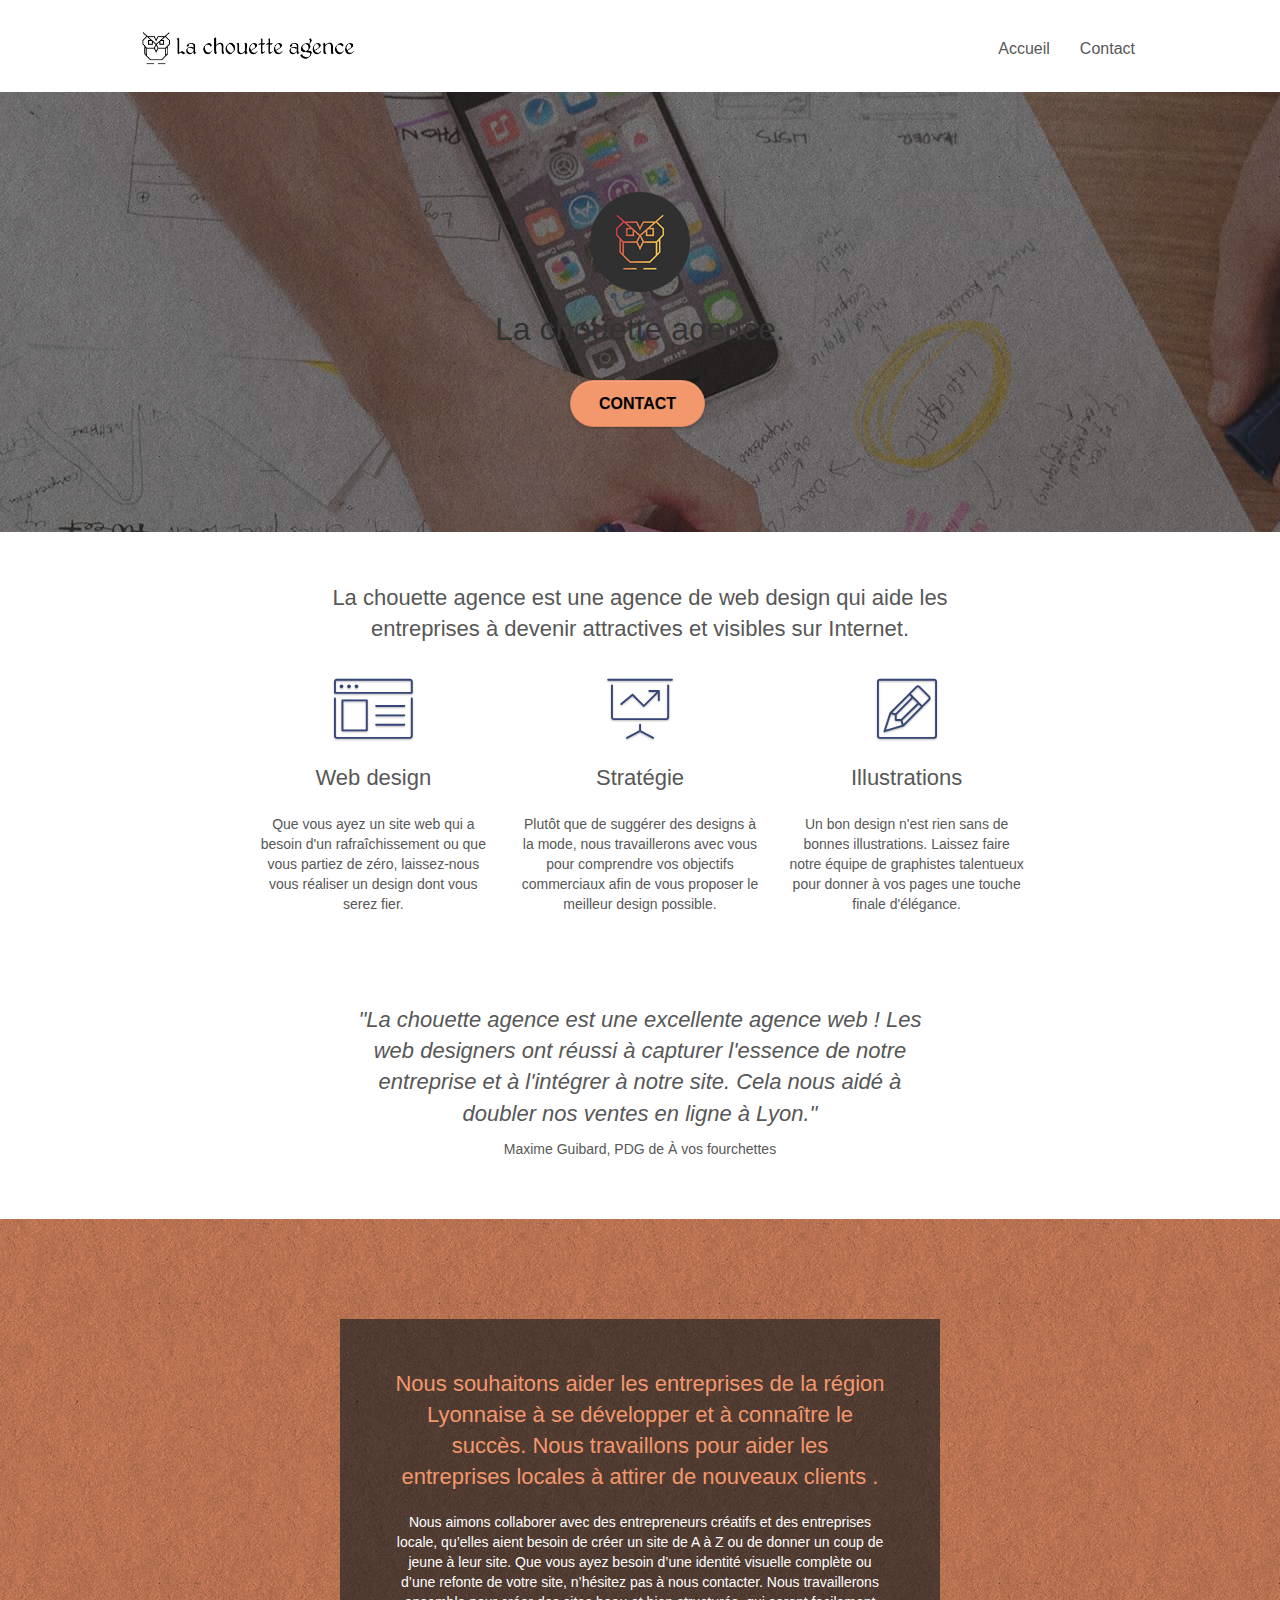
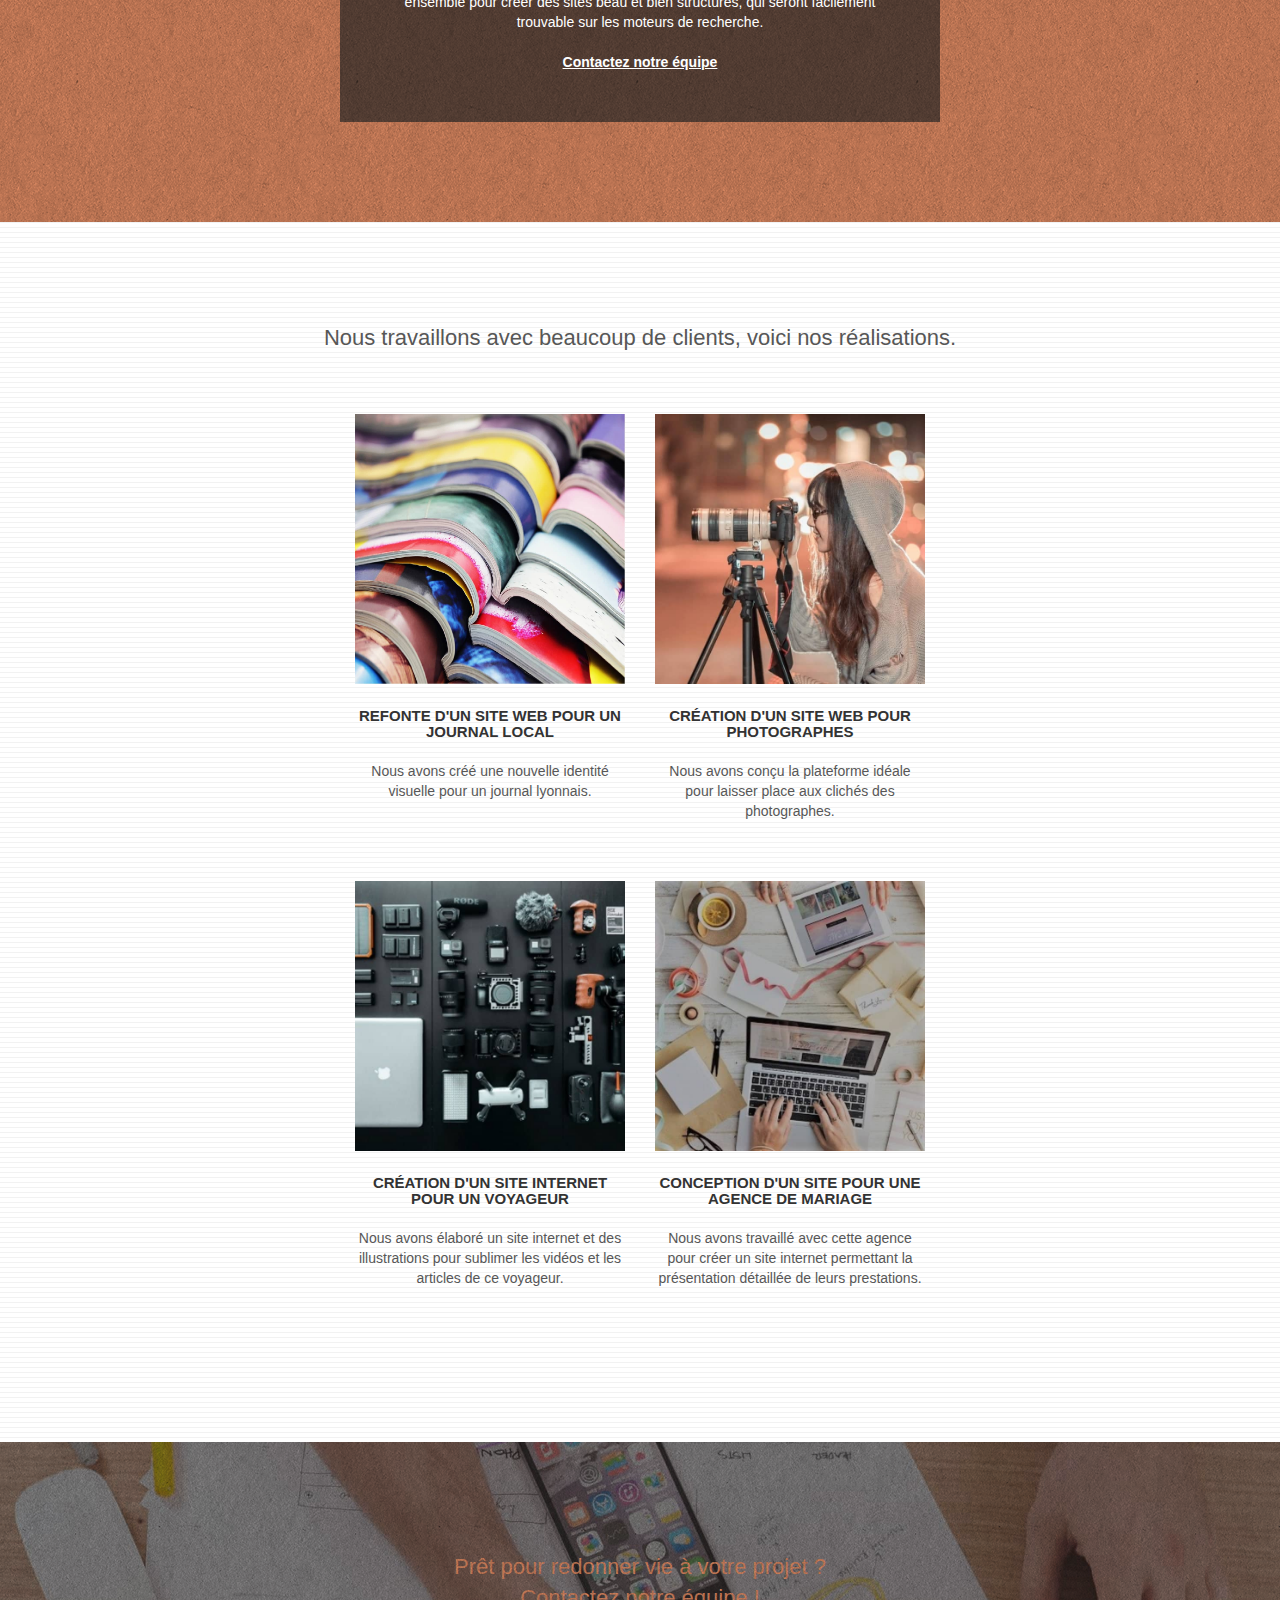
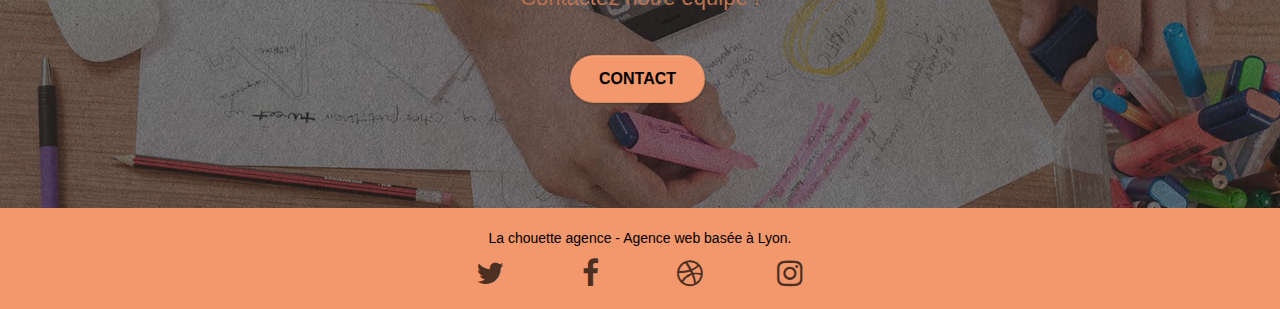
<file: index.html>
<!doctype html>
<html lang="fr">
<head>
    <meta charset="utf-8">
    <meta name="description" content="La chouette agence - Agence Lyonnaise de webdesign qui propose ses comptétences en web design, en stratégie et en illustrations. N'hésitez pas à nous contacter, nous serons ravis de vous aider à développer votre présence sur le web.">
    <meta name="viewport" content="width=device-width, initial-scale=1.0, viewport-fit=cover">
    <link rel="shortcut icon" type="image/png" href="favicon.jpg">
   
	<link rel="stylesheet" type="text/css" href="./css/bootstrap.css">
	<link rel="stylesheet" type="text/css" href="style.css">
	<link rel="stylesheet" type="text/css" href="./css/font-awesome.css">
	<link rel="stylesheet" type="text/css" href="./css/et-line.css">
	
    
	<script src="./js/jquery-2.1.0.js"></script>
	<script src="./js/bootstrap.js"></script>
	<script src="./js/blocs.js"></script>
	<script src="./js/jquery.touchSwipe.js"></script>
	<script src="./js/gmaps.js"></script>

    <title>La chouette agence - Agence web basée à Lyon</title>

    
<!-- Analytics -->
 
<!-- Analytics END -->
    
</head>
<body>
<!-- Principal conteneur -->
<div class="page-container">
    
<!-- bloc-0 -->
<header>
	<div class="bloc bgc-white l-bloc " id="bloc-0">
		<div class="container bloc-sm">

			<nav class="navbar row">
				<div class="navbar-header">
					<a class="navbar-brand" href="index.html"><img src="img/la-chouette-agence.png" alt="Logo de la chouette agence" height="40" /></a>
					<button id="nav-toggle" type="button" class="ui-navbar-toggle navbar-toggle" data-toggle="collapse" data-target=".navbar-1">
						<span class="sr-only">Toggle navigation</span><span class="icon-bar"></span><span class="icon-bar"></span><span class="icon-bar"></span>
					</button>
				</div>
				<div class="collapse navbar-collapse navbar-1 special-dropdown-nav">
					<ul class="site-navigation nav navbar-nav">
						<li>
							<a href="index.html">Accueil</a>
						</li>
						<li>
							<a href="contact.html">Contact</a>
						</li>
					</ul>
				</div>
			</nav>
		</div>
	</div>
</header>
<!-- bloc-0 END -->

<!-- bloc-1-presentation -->
<div class="bloc bgc-dark-slate-blue bg-banniere d-bloc bg-t-edge bloc-bg-texture texture-paper b-parallax" id="bloc-1-hero">
	<div class="container bloc-lg">
		<div class="row tight-width-whitespace">
			<div class="col-sm-12">
				<img src="img/logo.png" class="center-block image-resize-mode" width="100" alt="Logo la chouette agence - entreprise lyonnayse de web design" />
				<h1 class="text-center hero-bloc-text white-title ">
					La chouette agence.
				</h1>
				<div class="text-center">
					<a href="contact.html" class="btn btn-lg btn-clean btn-rd cta-hero btn-atomic-tangerine" id="cta-hero">Contact</a>
				</div>
			</div>
		</div>
	</div>
</div>
<!-- bloc-1-presentation END -->

<!-- bloc-2-services -->
<div class="bloc bgc-white l-bloc" id="bloc-2-services">
	<div class="container bloc-md">
		<div class="row">
			<div class="col-sm-12 text-center">
				<p class="whoarewe">La chouette agence est une agence de web design qui aide les entreprises à devenir attractives et visibles sur Internet.</p>
			</div>
		</div>
		<div class="row voffset-lg med-width-whitespace">
			<div class="col-sm-4">
				<div class="text-center">
					<span class="et-icon-browser sm-shadow icon-dark-slate-blue icons icon-lg"></span>
				</div>
				<h2 class="mg-md text-center expert-title">
					Web design
				</h2>
				<p class="text-center ">
					Que vous ayez un site web qui a besoin d'un rafraîchissement ou que vous partiez de zéro, laissez-nous vous réaliser un design dont vous serez fier.
				</p>
			</div>
			<div class="col-sm-4">
				<div class="text-center">
					<span class="et-icon-presentation sm-shadow icon-dark-slate-blue icons icon-lg"></span>
				</div>
				<h2 class="mg-md text-center expert-title">
					Stratégie
				</h2>
				<p class="text-center ">
					Plutôt que de suggérer des designs à la mode, nous travaillerons avec vous pour comprendre vos objectifs commerciaux afin de vous proposer le meilleur design possible.<br>
				</p>
			</div>
			<div class="col-sm-4">
				<div class="text-center">
					<span class="et-icon-edit sm-shadow icon-dark-slate-blue icons icon-lg"></span>
				</div>
				<h2 class="mg-md text-center expert-title">
					Illustrations
				</h2>
				<p class="text-center ">
					Un bon design n'est rien sans de bonnes illustrations. Laissez faire notre équipe de graphistes talentueux pour donner à vos pages une touche finale d'élégance.
				</p>
			</div>
		</div>
		<div class="row voffset-lg voffset">
			<div class="col-xs-12 col-md-8 col-md-offset-2 text-center">
				<p class="theytrustedus">"La chouette agence est une excellente agence web ! Les web designers ont réussi à capturer l'essence de notre entreprise et à l'intégrer à notre site. Cela nous aidé à doubler nos ventes en ligne à Lyon."</p>
				<p>Maxime Guibard, PDG de À vos fourchettes</p>

			</div>
		</div>
	</div>
</div>
<!-- bloc-2-services END -->

<!-- bloc-3-what-i-do -->
<div class="bloc tc-white bgc-atomic-tangerine bg-presentation d-bloc bloc-bg-texture texture-paper b-parallax" id="bloc-3-what-i-do">
	<div class="container bloc-lg">
		<div class="row tight-width-whitespace black-background">
			<div class="col-sm-12">
				<h2 class="mg-md text-center tc-white">
					Nous souhaitons aider les entreprises de la région Lyonnaise à se développer et à connaître le succès. Nous travaillons pour aider les entreprises locales à attirer de nouveaux clients .<br>
				</h2>
				<p class="text-center white">
					Nous aimons collaborer avec des entrepreneurs créatifs et des entreprises locale, qu’elles aient besoin de créer un site de A à Z ou de donner un coup de jeune à leur site. Que vous ayez besoin d’une identité visuelle complète ou d’une refonte de votre site, n’hésitez pas à nous contacter. Nous travaillerons ensemble pour créer des sites beau et bien structurés, qui seront facilement trouvable sur les moteurs de recherche. <br>
					<br><a class="ltc-white bold-link" href="contact.html">Contactez notre équipe</a><br>
				</p>
			</div>
		</div>
	</div>
</div>
<!-- bloc-3-what-i-do END -->

<!-- bloc-4-portfolio -->
<div class="bloc bgc-white bg-lines-h2-bg bg-repeat l-bloc" id="bloc-4-portfolio">
	<div class="container bloc-lg">
		<div class="row">
			<div class="col-sm-12 text-center">
				<p class="whoarewe">Nous travaillons avec beaucoup de clients, voici nos réalisations.</p>
			</div>
		</div>
		<div class="row tight-width-whitespace portfolio-row">
			<div class="col-sm-6">
				<a href="#" data-lightbox="img/1.jpg" data-gallery-id="gallery-1" data-caption="Refonte d'un site web pour un journal local" data-frame="snapshot-lb"><img src="img/1.jpg" alt="Empilement de journaux" class="img-responsive portfolio-thumb" /></a>
				<h3 class="mg-md text-center">
					Refonte d'un site web pour un journal local
				</h3>
				<p class="text-center">
					Nous avons créé une nouvelle identité visuelle pour un journal lyonnais.
				</p>
			</div>
			<div class="col-sm-6">
				<a href="#" data-lightbox="img/2.jpg" data-gallery-id="gallery-1" data-caption="Création d'un site web pour photographes" data-frame="snapshot-lb"><img src="img/2.jpg" class="img-responsive portfolio-thumb" alt="Quelqu'un en train de prendre une photo" /></a>
				<h3 class="mg-md text-center">
					Création d'un site web pour photographes
				</h3>
				<p class="text-center">
					Nous avons conçu la plateforme idéale pour laisser place aux clichés des photographes.
				</p>
			</div>
		</div>
		<div class="row tight-width-whitespace portfolio-row">
			<div class="col-sm-6">
				<a href="#" data-lightbox="img/3.jpg" data-gallery-id="gallery-1" data-caption="Création d'un site internet pour un voyageur" data-frame="snapshot-lb"><img src="img/3.jpg" class="img-responsive portfolio-thumb" alt="Matériel high tech mis sur un bureau"/></a>
				<h3 class="mg-md text-center">
					Création d'un site internet pour un voyageur
				</h3>
				<p class="text-center">
					Nous avons élaboré un site internet et des illustrations pour sublimer les vidéos et les articles de ce voyageur.
				</p>
			</div>
			<div class="col-sm-6">
				<a href="#" data-lightbox="img/4.jpg" data-gallery-id="gallery-1" data-caption="Conception d'un site pour une agence de mariage" data-frame="snapshot-lb"><img src="img/4.jpg" class="img-responsive portfolio-thumb" alt="Personnes en train de travailler sur un ordinateur et une tablette" /></a>
				<h3 class="mg-md text-center">
					Conception d'un site pour une agence de mariage
				</h3>
				<p class="text-center">
					Nous avons travaillé avec cette agence pour créer un site internet permettant la présentation détaillée de leurs prestations.
				</p>
			</div>
		</div>
	</div>
</div>
<!-- bloc-4-portfolio END -->

<!-- bloc-5-cta -->
<div class="bloc bgc-dark-slate-blue bg-banniere d-bloc bloc-bg-texture texture-paper" id="bloc-5-cta">
	<div class="container bloc-lg">
		<div class="row black-bg">
			<h2 class="mg-md text-center tc-white">
				Prêt pour redonner vie à votre projet ?<br>Contactez notre équipe !
			</h2>
			<div class="col-sm-12 text-center">
				<a href="contact.html" class="btn btn-atomic-tangerine btn-clean btn-rd btn-lg cta-hero">Contact</a>
			</div>
		</div>
	</div>
</div>
<!-- bloc-5-cta END -->

<!-- Footer - bloc-8 -->
<footer>
	<div class="bloc bgc-atomic-tangerine d-bloc" id="bloc-8">
		<div class="container bloc-sm">
			<div class="row">
				<div class="col-sm-12">
					<p class="text-center f-color">
						La chouette agence - Agence web basée à Lyon.<br>
					</p>
					<div class="row row-no-gutters social">
						<div class="col-sm-3">
							<div class="text-center">
								<a class="social" title="Lien vers le Twitter de l'agence" href="#"><span class="fa fa-twitter icon-md"></span></a>
							</div>
						</div>
						<div class="col-sm-3">
							<div class="text-center">
								<a class="social" title="Lien vers le Facebook de l'agence" href="#"><span class="fa fa-facebook icon-md"></span></a>
							</div>
						</div>
						<div class="col-sm-3">
							<div class="text-center">
								<a class="social" title="Lien vers le dribble de l'agence" href="#"><span class="fa fa-dribbble icon-md"></span></a>
							</div>
						</div>
						<div class="col-sm-3">
							<div class="text-center">
								<a class="social" title="Lien vers l'Instagram de l'agence" href="#"><span class="fa fa-instagram icon-md"></span></a>
							</div>
						</div>					
					</div>
					
				</div>
			</div>
		</div>
	</div>
</footer>
<!-- Footer - bloc-8 END -->

</div>
<!-- Principal conteneur END -->

</body>
</html>
</file>
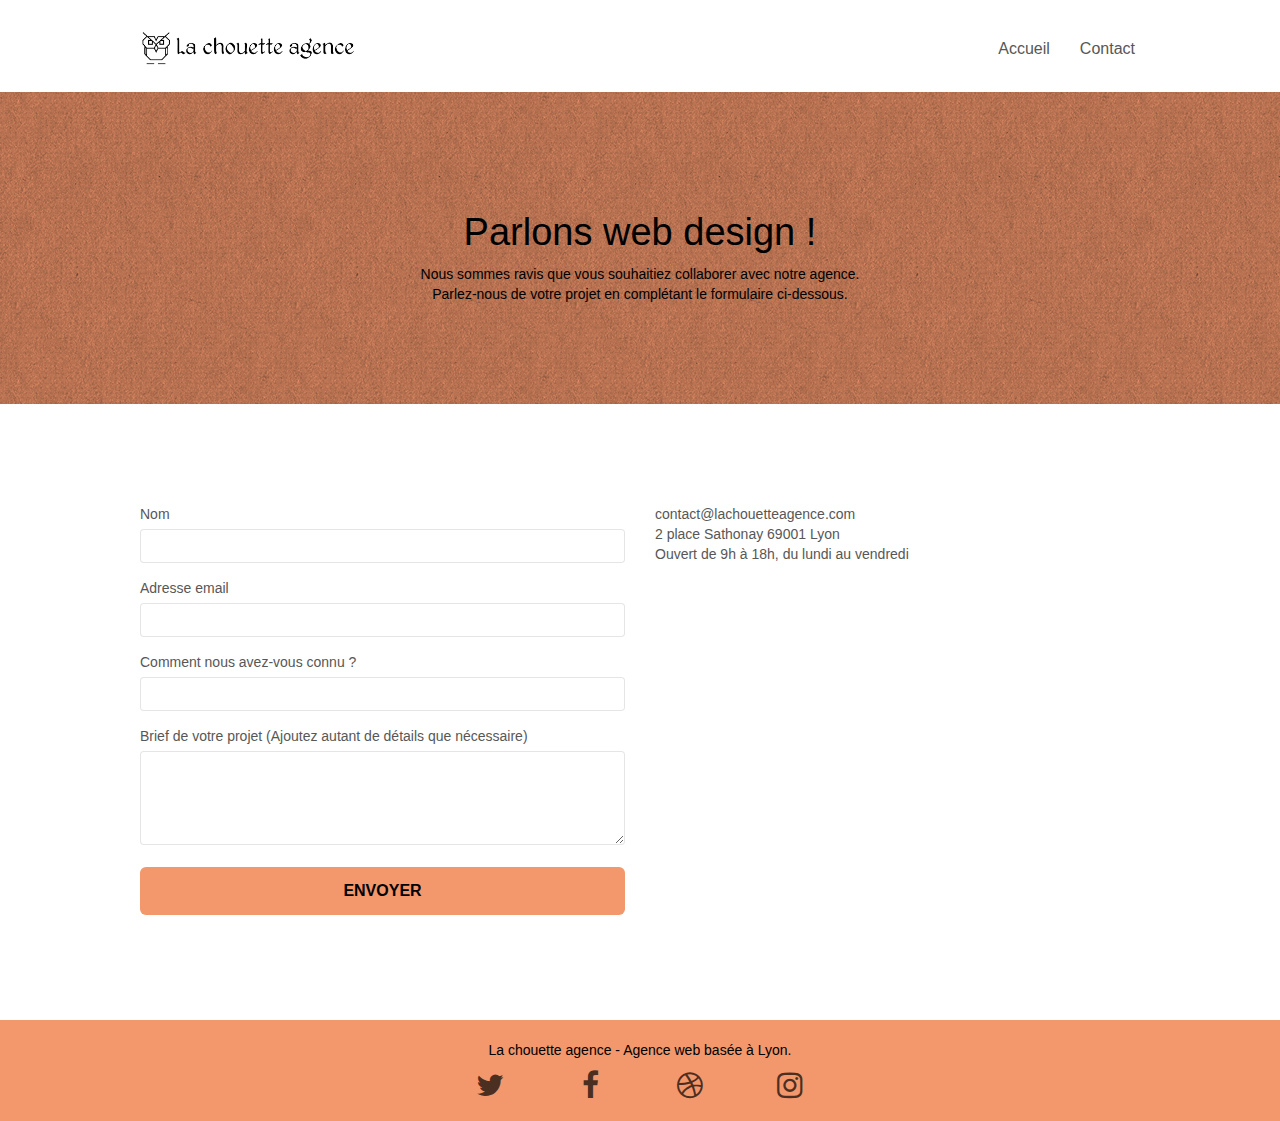
<file: contact.html>
<!doctype html>
<html lang="fr">
<head>
    <meta charset="utf-8">
    <meta name="description" content="La chouette agence - Agence lyonnaise de webdesign">
    <meta name="viewport" content="width=device-width, initial-scale=1.0, viewport-fit=cover">
    <link rel="shortcut icon" type="image/png" href="favicon.jpg">
    
	<link rel="stylesheet" type="text/css" href="./css/bootstrap.css">
	<link rel="stylesheet" type="text/css" href="style.css">
	<link rel="stylesheet" type="text/css" href="./css/font-awesome.css">
	<link rel="stylesheet" type="text/css" href="./css/et-line.css">
	
    
	<script src="./js/jquery-2.1.0.js"></script>
	<script src="./js/bootstrap.js"></script>
	<script src="./js/blocs.js"></script>
	<script src="./js/jqBootstrapValidation.js"></script>
	<script src="./js/formHandler.js"></script>
    <title>Contacter la chouette agence</title>

    
<!-- Analytics -->
 
<!-- Analytics END -->
    
</head>
<body class="contact-form">
<!-- Principal conteneur -->
<div class="page-container">
    
<!-- bloc-0 -->
<header>
	<div class="bloc bgc-white l-bloc " id="bloc-0">
		<div class="container bloc-sm">
			<nav class="navbar row">
				<div class="navbar-header">
					<a class="navbar-brand" href="index.html"><img src="img/la-chouette-agence.png" alt="Logo de la chouette agence" height="40" /></a>
					<button id="nav-toggle" type="button" class="ui-navbar-toggle navbar-toggle" data-toggle="collapse" data-target=".navbar-1">
						<span class="sr-only">Toggle navigation</span><span class="icon-bar"></span><span class="icon-bar"></span><span class="icon-bar"></span>
					</button>
				</div>
				<div class="collapse navbar-collapse navbar-1 special-dropdown-nav">
					<ul class="site-navigation nav navbar-nav">
						<li>
							<a href="index.html">Accueil</a>
						</li>
						<li>
						</li>
						<li>
							<a href="contact.html">Contact</a>
						</li>
					</ul>
				</div>
			</nav>
		</div>
	</div>
</header>
<!-- bloc-0 END -->

<!-- bloc-6 -->
<div class="bloc bg-dots-bg bg-repeat bgc-atomic-tangerine d-bloc bloc-bg-texture texture-paper" id="bloc-6">
	<div class="container bloc-lg">
		<div class="row">
			<div class="col-sm-12">
				<h1 class="text-center hero-bloc-text tc-black">
					Parlons web design !
				</h1>
				<p class="text-center mg-lg tc-black tight-width-whitespace">
					Nous sommes ravis que vous souhaitiez collaborer avec notre agence.<br>
					Parlez-nous de votre projet en complétant le formulaire ci-dessous.
				</p>
			</div>
		</div>
	</div>
</div>
<!-- bloc-6 END -->

<!-- bloc-7 -->
<div class="bloc bgc-white l-bloc" id="bloc-7">
	<div class="container bloc-lg">
		<div class="row">
			<div class="col-sm-6">
				<form id="form_1" novalidate>
					<div class="form-group">
						<label>
							Nom
						</label>
						<input id="name" class="form-control" aria-label="Champ à compléter avec votre nom" required />
					</div>
					<div class="form-group">
						<label>
							Adresse email
						</label>
						<input id="email" class="form-control" type="email" aria-label="Champ à compléter avec votre adresse email" required />
					</div>
					<div class="form-group">
						<label>
							Comment nous avez-vous connu ?
						</label>
						<input class="form-control" aria-label="Champ à compléter avec la façon dont vous avez connu la chouette agence" required id="input_504" />
					</div>
					<div class="form-group">
						<label>
							Brief de votre projet (Ajoutez autant de détails que nécessaire)<br>
						</label><textarea id="message" class="form-control" rows="4" cols="50" aria-label="Champ à compléter avec le projet que vous souhaitez réaliser" required></textarea>
					</div> 
					<button class="bloc-button btn btn-lg btn-block cta-hero btn-atomic-tangerine" type="submit">
						Envoyer
					</button>
				</form>
			</div>
			<div class="col-sm-6">
				<p>
					contact@lachouetteagence.com<br>2 place Sathonay 69001 Lyon<br>Ouvert de 9h à 18h, du lundi au vendredi<br>
				</p>
			</div>
		</div>
	</div>
</div>
<!-- bloc-7 END -->

<!-- ScrollToTop Button -->
<a class="bloc-button btn btn-d scrollToTop" onclick="scrollToTarget('1')"><span class="fa fa-chevron-up"></span></a>
<!-- ScrollToTop Button END-->


<!-- Footer - bloc-8 -->
<footer>
	<div class="bloc bgc-atomic-tangerine d-bloc" id="bloc-8">
		<div class="container bloc-sm">
			<div class="row">
				<div class="col-sm-12">
					<p class="text-center f-color">
						La chouette agence - Agence web basée à Lyon.<br>
					</p>
					<div class="row row-no-gutters social">
						<div class="col-sm-3">
							<div class="text-center">
								<a class="social" title="Lien vers le Twitter de l'agence" href="#"><span class="fa fa-twitter icon-md"></span></a>
							</div>
						</div>
						<div class="col-sm-3">
							<div class="text-center">
								<a class="social" title="Lien vers le Facebook de l'agence" href="#"><span class="fa fa-facebook icon-md" "></span></a>
							</div>
						</div>
						<div class="col-sm-3">
							<div class="text-center">
								<a class="social" title="Lien vers le dribble de l'agence" href="#"><span class="fa fa-dribbble icon-md" ></span></a>
							</div>
						</div>
						<div class="col-sm-3">
							<div class="text-center">
								<a class="social" title="Lien vers l'Instagram de l'agence" href="#"><span class="fa fa-instagram icon-md" "></span></a>
							</div>
						</div>
					</div>
				</div>
			</div>
		</div>
	</div>
</footer>
<!-- Footer - bloc-8 END -->

</div>
<!-- Principal conteneur END -->
    

</body>
</html>
</file>
<file: style.css>
body {
    margin: 0;
    padding: 0;
    background: #FFF;
    overflow-x: hidden;
    -webkit-font-smoothing: antialiased;
    -moz-osx-font-smoothing: grayscale;
}

a,
button {
    transition: all .3s ease-in-out;
    outline: none!important;
}

a:hover {
    text-decoration: none;
    cursor: pointer;
}

#page-loading-blocs-notifaction {
    position: fixed;
    top: 0;
    bottom: 0;
    width: 100%;
    z-index: 100000;
    background: #FFFFFF url("img/pageload-spinner.gif") no-repeat center center;
}

.bloc {
    width: 100%;
    clear: both;
    background: 50% 50% no-repeat;
    padding: 0 50px;
    -webkit-background-size: cover;
    -moz-background-size: cover;
    -o-background-size: cover;
    background-size: cover;
    position: relative;
}

.bloc .container {
    padding-left: 0;
    padding-right: 0;
}

.bloc-lg {
    padding: 100px 50px;
}

.bloc-md {
    padding: 50px;
}

.bloc-sm {
    padding: 20px 50px;
}

.bg-center,
.bg-l-edge,
.bg-r-edge,
.bg-t-edge,
.bg-b-edge,
.bg-tl-edge,
.bg-bl-edge,
.bg-tr-edge,
.bg-br-edge,
.bg-repeat {
    -webkit-background-size: auto!important;
    -moz-background-size: auto!important;
    -o-background-size: auto!important;
    background-size: auto!important;
}

.bg-repeat {
    background: repeat;
}

.bg-t-edge {
    background: top no-repeat;
}

.bloc-bg-texture::before {
    content: "";
    background-size: 2px 2px;
    position: absolute;
    top: 0;
    bottom: 0;
    left: 0;
    right: 0;
}

.texture-paper::before {
    background: url("img/texture-paper.png");
    background-size: 280px 280px;
}

.b-parallax {
    background-attachment: fixed;
}

.d-bloc {
    color: rgba(255, 255, 255, .7);
}

.d-bloc button:hover {
    color: rgba(255, 255, 255, .9);
}

.d-bloc .icon-round,
.d-bloc .icon-square,
.d-bloc .icon-rounded,
.d-bloc .icon-semi-rounded-a,
.d-bloc .icon-semi-rounded-b {
    border-color: rgba(255, 255, 255, .9);
}

.d-bloc .divider-h span {
    border-color: rgba(255, 255, 255, .2);
}

.d-bloc .a-btn,
.d-bloc .navbar a,
.d-bloc .navbar-brand,
.d-bloc h1 a,
.d-bloc h2 a,
.d-bloc h3 a,
.d-bloc h4 a,
.d-bloc h5 a,
.d-bloc h6 a,
.d-bloc p a {
    color: rgba(255, 255, 255, .6);
}

.d-bloc .a-btn:hover,
.d-bloc .navbar a:hover,
.d-bloc .navbar-brand:hover,
.d-bloc h1 a:hover,
.d-bloc h2 a:hover,
.d-bloc h3 a:hover,
.d-bloc h4 a:hover,
.d-bloc h5 a:hover,
.d-bloc h6 a:hover,
.d-bloc p a:hover {
    color: rgba(255, 255, 255, 1);
}

.d-bloc a .icon-sm,
.d-bloc a .icon-md,
.d-bloc a .icon-lg,
.d-bloc a .icon-xl {
    color: rgba(0, 0, 0, 0.7);
}

.d-bloc a:hover .icon-sm,
.d-bloc a:hover .icon-md,
.d-bloc a:hover .icon-lg,
.d-bloc a:hover .icon-xl {
    color: rgba(0, 0, 0, 1);
}

.d-bloc .navbar-toggle .icon-bar {
    background: rgba(255, 255, 255, 1);
}

.d-bloc .btn-wire,
.d-bloc .btn-wire:hover {
    color: rgba(255, 255, 255, 1);
    border-color: rgba(255, 255, 255, 1);
}

.d-bloc .panel {
    color: rgba(0, 0, 0, .5);
}

.d-bloc .panel button:hover {
    color: rgba(0, 0, 0, .7);
}

.d-bloc .panel icon {
    border-color: rgba(0, 0, 0, .7);
}

.d-bloc .panel .divider-h span {
    border-color: rgba(0, 0, 0, .1);
}

.d-bloc .panel .a-btn {
    color: rgba(0, 0, 0, .6);
}

.d-bloc .panel .a-btn:hover {
    color: rgba(0, 0, 0, 1);
}

.d-bloc .panel .btn-wire,
.d-bloc .panel .btn-wire:hover {
    color: rgba(0, 0, 0, .7);
    border-color: rgba(0, 0, 0, .3);
}

.d-bloc .panel,
.l-bloc {
    color: rgba(0, 0, 0, .5);
}

.d-bloc .panel button:hover,
.l-bloc button:hover {
    color: rgba(0, 0, 0, .7);
}

.l-bloc .icon-round,
.l-bloc .icon-square,
.l-bloc .icon-rounded,
.l-bloc .icon-semi-rounded-a,
.l-bloc .icon-semi-rounded-b {
    border-color: rgba(0, 0, 0, .7);
}

.d-bloc .panel .divider-h span,
.l-bloc .divider-h span {
    border-color: rgba(0, 0, 0, .1);
}

.d-bloc .panel .a-btn,
.l-bloc .a-btn,
.l-bloc .navbar a,
.l-bloc .navbar-brand,
.l-bloc a .icon-sm,
.l-bloc a .icon-md,
.l-bloc a .icon-lg,
.l-bloc a .icon-xl,
.l-bloc h1 a,
.l-bloc h2 a,
.l-bloc h3 a,
.l-bloc h4 a,
.l-bloc h5 a,
.l-bloc h6 a,
.l-bloc p a {
    color: rgba(0, 0, 0, .6);
}

.d-bloc .panel .a-btn:hover,
.l-bloc .a-btn:hover,
.l-bloc .navbar a:hover,
.l-bloc .navbar-brand:hover,
.l-bloc a:hover .icon-sm,
.l-bloc a:hover .icon-md,
.l-bloc a:hover .icon-lg,
.l-bloc a:hover .icon-xl,
.l-bloc h1 a:hover,
.l-bloc h2 a:hover,
.l-bloc h3 a:hover,
.l-bloc h4 a:hover,
.l-bloc h5 a:hover,
.l-bloc h6 a:hover,
.l-bloc p a:hover {
    color: rgba(0, 0, 0, 1);
}

.l-bloc .navbar-toggle .icon-bar {
    color: rgba(0, 0, 0, .6);
}

.d-bloc .panel .btn-wire,
.d-bloc .panel .btn-wire:hover,
.l-bloc .btn-wire,
.l-bloc .btn-wire:hover {
    color: rgba(0, 0, 0, .7);
    border-color: rgba(0, 0, 0, .3);
}

.voffset {
    margin-top: 30px;
}

.voffset-lg {
    margin-top: 80px;
}

.row-no-gutters {
    margin-right: 0;
    margin-left: 0;
}

.row.row-no-gutters > [class^="col-"],
.row.row-no-gutters > [class*=" col-"] {
    padding-right: 0;
    padding-left: 0;
}

#bloc-1-hero h1 {
    font-size: 32px;
}

.navbar {
    margin-bottom: 0;
    z-index: 1;
}

.navbar-brand {
    height: auto;
    padding: 3px 15px;
    font-size: 25px;
    font-weight: normal;
    font-weight: 600;
    line-height: 44px;
}

.navbar-brand img {
    max-height: 200px;
    margin: 0 5px 0 0;
    display: inline;
}

.navbar-brand img[src$=svg] {
    min-width: 100px;
}

.nav-center .navbar-brand img {
    margin: 0;
}

.navbar .nav {
    padding-top: 2px;
    margin-right: -16px;
    float: right;
    z-index: 1;
}

.nav > li {
    float: left;
    margin-top: 4px;
    font-size: 16px;
}

.navbar-nav .open .dropdown-menu > li > a {
    text-align: inherit;
}

.nav > li a:hover,
.nav > li a:focus {
    background: transparent;
}

.navbar-toggle {
    margin: 10px 10px 0 0;
    border: 0px;
}

.navbar-toggle:hover {
    background: transparent!important;
}

.navbar-toggle .icon-bar {
    background-color: rgba(0, 0, 0, .5);
    width: 26px;
}

.nav-invert .navbar .nav {
    float: left;
}

.nav-invert .navbar-header,
.nav-invert .navbar-brand {
    float: right;
    position: relative;
    z-index: 2;
}

@media (min-width: 768px) {
    .site-navigation {
        position: absolute;
        top: 50%;
        right: 20px;
        transform: translate(0, -50%);
        -webkit-transform: translateY(-50%);
    }
    .nav > li .dropdown-menu a,
    .nav > li .dropdown-menu a:hover {
        color: #484848;
    }
    .nav-invert .site-navigation {
        left: 0;
        right: 0;
    }
    .nav-center {
        text-align: center;
    }
    .nav-center .navbar-header {
        width: 100%;
    }
    .nav-center .navbar-header,
    .nav-center .navbar-brand,
    .nav-center .nav > li {
        float: none;
        display: inline-block;
    }
    .nav-center .site-navigation {
        position: relative;
        width: 100%;
        right: 0;
        margin-right: 0px;
        margin-top: 20px;
    }
    .nav-center.mini-nav .navbar-toggle {
        float: none;
        margin: 10px auto 0;
    }
}

.nav > li > .dropdown a {
    background: none!important;
    display: block;
    padding: 14px 15px;
}

nav .caret {
    margin: 0 5px;
}

.dropdown-menu .dropdown-menu {
    top: -8px;
    left: 100%;
}

.dropdown-menu .dropmenu-flow-right {
    top: 100%;
    left: 0;
    margin-left: -1px;
    border-top-left-radius: 0;
    border-top-right-radius: 0;
}

.dropdown-menu .dropdown span {
    border: 4px solid black;
    border-top-color: transparent;
    border-right-color: transparent;
    border-bottom-color: transparent;
    margin: 6px -5px 0 0!important;
    float: right;
}

.mg-md {
    margin-top: 10px;
    margin-bottom: 20px;
}

.mg-lg {
    margin-top: 10px;
    margin-bottom: 40px;
}

.btn {
    margin: 0 5px 5px 0;
}

.btn.pull-right {
    margin: 0 0 5px 5px;
}

.btn-d,
.btn-d:hover,
.btn-d:focus {
    color: #FFF;
    background: rgba(0, 0, 0, .3);
}

button {
    outline: none!important;
}

.btn-rd {
    border-radius: 40px;
}

.btn-clean {
    border: 1px solid rgba(0, 0, 0, .08);
    border-bottom-color: rgba(0, 0, 0, .1);
    text-shadow: 0 1px 0 rgba(0, 0, 1, .1);
    box-shadow: 0 1px 3px rgba(0, 0, 1, .25), inset 0 1px 0 0 rgba(255, 255, 255, .15);
}

.icon-md {
    font-size: 30px!important;
}

.icon-lg {
    font-size: 60px!important;
}

.sm-shadow {
    text-shadow: 0 1px 2px rgba(0, 0, 0, .3);
}

.panel-sq,
.panel-sq .panel-heading,
.panel-sq .panel-footer {
    border-radius: 0;
}

.panel-rd {
    border-radius: 30px;
}

.panel-rd .panel-heading {
    border-radius: 29px 29px 0 0;
}

.panel-rd .panel-footer {
    border-radius: 0 0 29px 29px;
}

.form-control {
    border-color: rgba(0, 0, 0, .1);
    box-shadow: none;
}

.scrollToTop {
    width: 40px;
    height: 40px;
    position: fixed;
    bottom: 20px;
    right: 20px;
    opacity: 0;
    z-index: 500;
    transition: all .3s ease-in-out;
}

.scrollToTop span {
    margin-top: 6px;
}

.showScrollTop {
    font-size: 14px;
    opacity: 1;
}

a[data-lightbox] {
    position: relative;
    display: block;
    text-align: center;
}

a[data-lightbox]:hover::before {
    content: "+";
    font-family: "HelveticaNeue-Light", "Helvetica Neue Light", "Helvetica Neue", Helvetica, Arial;
    font-size: 32px;
    width: 50px;
    height: 50px;
    margin-left: -25px;
    border-radius: 50%;
    background: rgba(0, 0, 0, .6);
    color: #FFF;
    font-weight: 100;
    z-index: 1;
    position: absolute;
    top: 50%;
    transform: translateY(-50%);
    -webkit-transform: translateY(-50%);
}

a[data-lightbox]:hover img {
    opacity: 0.6;
    -webkit-animation-fill-mode: none;
    animation-fill-mode: none;
}

#lightbox-modal {
    display: flex;
    align-items: center;
}

#lightbox-modal .modal-dialog {
    width: 90%;
    max-width: 900px;
    margin: 0 auto 0;
}

#lightbox-modal .modal-dialog img {
    max-height: 90vh;
    margin: 0 auto;
}

.lightbox-caption {
    padding: 20px;
    color: #FFF;
    background: rgba(0, 0, 0, .5);
    position: absolute;
    left: 15px;
    right: 15px;
    bottom: 5px;
}

.close-lightbox {
    color: #FFF;
    font-size: 30px;
    position: absolute;
    top: 20px;
    right: 20px;
    z-index: 20;
    background: rgba(0, 0, 0, .5);
    border: none;
    line-height: 30px;
    padding: 0 9px 5px;
    opacity: 0.3;
}

.close-lightbox:hover,
.next-lightbox:hover,
.prev-lightbox:hover {
    opacity: 1.0;
    color: #FFF;
}

.next-lightbox,
.prev-lightbox {
    font-size: 20px;
    color: rgba(255, 255, 255, .9);
    background: rgba(0, 0, 0, .5);
    transition: all .2s ease-in-out;
    position: absolute;
    top: 45%;
    z-index: 1;
    opacity: 0.4;
}

.next-lightbox {
    padding: 6px 8px 1px 13px;
    right: 25px;
}

.prev-lightbox {
    padding: 6px 13px 1px 10px;
    left: 25px;
}

.snapshot-lb .modal-body {
    padding-bottom: 45px;
}

.snapshot-lb .lightbox-caption {
    padding: 0;
    color: rgba(0, 0, 0, .5);
    background: none;
}

h1,
h2,
h3,
h4,
h5,
h6,
p,
label,
.btn,
a {
    font-family: "helvetica";
    font-weight: 400;
    color: #575757!important;
}

.container {
    max-width: 1000px;
}

.hero-bloc-text {
    font-size: 38px;
}

.hero-bloc-text-sub {
    font-size: 36px;
}

.statement-bloc-text {
    line-height: 26px;
    font-style: italic;
    font-size: 20px;
    text-align: center;
    font-weight: lighter;
    max-width: 520px;
    margin: auto auto auto auto;
}

p {
    font-size: 14px;
}
.whoarewe {
    font-size: 22px;
    width: 70%;
    margin-left: auto;
    margin-right: auto;
}

.theytrustedus {
    font-size: 22px;
    width: 90%;
    margin-left: auto;
    margin-right: auto;
    font-style: italic;
}

footer .f-color {
    color: black!important;
}

.tight-width-whitespace {
    max-width: 600px;
    margin: auto auto auto auto;
}

.h1 {
    font-size: 20px;
    font-family: "Open Sans";
}

.cta-hero {
    margin-top: 22px;
    color: #FFFFFF!important;
    text-transform: uppercase;
    padding: 12px 28px 12px 28px;
    font-size: 16px;
    font-weight: 700;
}

.social {
    max-width: 400px;
    margin: auto auto auto auto;
}

h2 {
    font-size: 22px;
    line-height: 1.4em;
}

h3 {
    font-size: 15px;
    text-transform: uppercase;
    font-weight: 700;
    color: #333333!important;
}

.med-width-whitespace {
    max-width: 800px;
    margin: auto auto auto auto;
    box-shadow: 0px 0px 0px #000000;
}

h1 {
    color: #333333!important;
}

h4 {
    color: #333333!important;
}

.icons {
    margin-bottom: 14px;
    margin-top: 24px;
}

.white {
    color: #FFFFFF!important;
}

.portfolio-thumb {
    margin-bottom: 24px;
}

.portfolio-row {
    margin-bottom: 44px;
    margin-top: 50px;
}

.avatar {
    box-shadow: 0px 4px 9px rgba(0, 0, 0, 0.3);
}

.black-background {
    /* background-color: rgba(165, 147, 99, 0.7); */
    background-color: rgba(48, 48, 48, 0.7);
    padding: 40px 40px 40px 40px;
}

.bold-link {
    font-weight: 900;
    text-decoration: underline!important;
}

.bgc-white {
    background-color: #FFFFFF;
}

.bgc-dark-slate-blue {
    background-color: #364577;
}

.bgc-atomic-tangerine {
    background-color: #F3976C;
}

.tc-white {
    color: #F3976C!important;
}

.tc-black {
    color: black!important;
}

.btn-atomic-tangerine {
    background: #F3976C;
    color: black!important;
}

.btn-atomic-tangerine:hover {
    background: #c27956!important;
    color: black!important;
}

.ltc-white {
    color: #FFFFFF!important;
}

.ltc-white:hover {
    color: #cccccc!important;
}

.ltc-atomic-tangerine {
    color: #F3976C!important;
}

.ltc-atomic-tangerine:hover {
    color: #c27956!important;
}

.icon-dark-slate-blue {
    color: #364577!important;
    border-color: #364577!important;
}

.bg-dots-bg {
    background-image: url("img/dots-bg.png");
}

.bg-lines-h2-bg {
    background-image: url("img/lines-h2-bg.png");
}

.bg-banniere {
    background-image: url("img/la-chouette-agence-banniere.jpg");
}

.bg-presentation {
    background-image: url("img/image-de-presentation.jpg");
}

@media (max-width: 1024px) {
    .bloc {
        padding-left: 20px;
        padding-right: 20px;
    }
    .bloc.full-width-bloc,
    .bloc-tile-2.full-width-bloc .container,
    .bloc-tile-3.full-width-bloc .container,
    .bloc-tile-4.full-width-bloc .container {
        padding-left: 0;
        padding-right: 0;
    }
}

@media (max-width: 992px) and (min-width: 768px) {
    .navbar .nav {
        max-width: 80%
    }
    .nav-center.navbar .nav {
        max-width: 100%
    }
}

@media only screen and (min-width: 768px) and (max-width: 1024px) and (orientation: landscape) {
    .b-parallax {
        background-attachment: scroll;
    }
}

@media only screen and (min-width: 1024px) and (max-width: 1366px) and (-webkit-min-device-pixel-ratio: 1.5) {
    .b-parallax {
        background-attachment: scroll;
    }
}

@media (max-width: 991px) {
    .container {
        width: 100%;
    }
    .b-parallax {
        background-attachment: scroll;
    }
    .page-container,
    #hero-bloc {
        overflow-x: hidden;
        position: relative;
    }

    .bloc-group,
    .bloc-group .bloc {
        display: block;
        width: 100%;
    }
    .bloc-fill-screen .fill-bloc-top-edge,
    .bloc-fill-screen .fill-bloc-bottom-edge {
        padding: 0 20px;
    }
}

@media (max-width: 767px) {
    .page-container {
        overflow-x: hidden;
        position: relative;
    }
    h1,
    h2,
    h3,
    h4,
    h5,
    h6,
    p,
    #disqus_thread {
        padding-left: 10px!important;
        padding-right: 10px!important;
    }
    .b-parallax {
        background-attachment: scroll;
    }
    .navbar .nav {
        padding-top: 0;
        border-top: 1px solid rgba(0, 0, 0, .2);
        float: none!important;
    }
    .navbar.row {
        margin-left: 0;
        margin-right: 0;
    }
    .site-navigation {
        position: inherit;
        transform: none;
        -webkit-transform: none;
        -ms-transform: none;
    }
    .nav > li {
        margin-top: 0;
        border-bottom: 1px solid rgba(0, 0, 0, .1);
        background: rgba(0, 0, 0, .05);
        text-align: left;
        padding-left: 15px;
        width: 100%;
    }
    .nav > li:hover {
        background: rgba(0, 0, 0, .08);
    }
    .dropdown .dropdown a .caret {
        float: none;
        margin: 5px 0 0 10px!important;
        border: 4px solid black;
        border-bottom-color: transparent;
        border-right-color: transparent;
        border-left-color: transparent;
    }
    #hero-bloc .navbar .nav {
        background: rgba(0, 0, 0, .8);
    }
    #hero-bloc .navbar .nav a {
        color: rgba(255, 255, 255, .6);
    }
    .hero {
        padding: 50px 0;
    }
    .hero-nav {
        left: -1px;
        right: -1px;
    }
    .navbar-collapse {
        padding: 0;
        overflow-x: hidden;
        -webkit-box-shadow: none;
        box-shadow: none;
    }
    .navbar-brand img {
        max-height: 40px;
        width: auto;
    }
    .nav-invert .navbar-header {
        float: none;
        width: 100%;
    }
    .nav-invert .navbar-toggle {
        float: left;
        margin-left: 10px;
    }
    .bloc {
        padding-left: 0;
        padding-right: 0;
    }
    .bloc-xxl,
    .bloc-xl,
    .bloc-lg {
        padding: 40px 0;
    }
    .bloc-sm,
    .bloc-md {
        padding-left: 0;
        padding-right: 0;
    }
    .bloc-tile-2 .container,
    .bloc-tile-3 .container,
    .bloc-tile-4 .container,
    .bloc-fill-screen .fill-bloc-top-edge,
    .bloc-fill-screen .fill-bloc-bottom-edge {
        padding-left: 0;
        padding-right: 0;
    }
    .a-block {
        padding: 0 10px;
    }
    .btn-dwn {
        display: none;
    }
    .voffset {
        margin-top: 5px;
    }
    .voffset-md {
        margin-top: 20px;
    }
    .voffset-lg {
        margin-top: 30px;
    }
    form {
        padding: 5px;
    }
    .close-lightbox {
        display: inline-block;
    }
    .blocsapp-device-iphone5 {
        background-size: 216px 425px;
        padding-top: 60px;
        width: 216px;
        height: 425px;
    }
    .blocsapp-device-iphone5 img {
        width: 180px;
        height: 320px;
    }
}

@media (max-width: 400px) {
    .bloc {
        padding-left: 0;
        padding-right: 0;
    }
}

@media (max-width: 767px) {
    .bloc-mob-center-text {
        text-align: center;
    }
}
</file>
<file: css/et-line.css>
@font-face {
    font-family: et-line;
    src: url(../fonts/et-line.eot);
    src: url(../fonts/et-line.eot?#iefix) format('embedded-opentype'), url(../fonts/et-line.woff) format('woff'), url(../fonts/et-line.ttf) format('truetype'), url(../fonts/et-line.svg#et-line) format('svg');
    font-weight: 400;
    font-style: normal
}

.et-icon-adjustments,
.et-icon-alarmclock,
.et-icon-anchor,
.et-icon-aperture,
.et-icon-attachment,
.et-icon-bargraph,
.et-icon-basket,
.et-icon-beaker,
.et-icon-bike,
.et-icon-book-open,
.et-icon-briefcase,
.et-icon-browser,
.et-icon-calendar,
.et-icon-camera,
.et-icon-caution,
.et-icon-chat,
.et-icon-circle-compass,
.et-icon-clipboard,
.et-icon-clock,
.et-icon-cloud,
.et-icon-compass,
.et-icon-desktop,
.et-icon-dial,
.et-icon-document,
.et-icon-documents,
.et-icon-download,
.et-icon-dribbble,
.et-icon-edit,
.et-icon-envelope,
.et-icon-expand,
.et-icon-facebook,
.et-icon-flag,
.et-icon-focus,
.et-icon-gears,
.et-icon-genius,
.et-icon-gift,
.et-icon-global,
.et-icon-globe,
.et-icon-googleplus,
.et-icon-grid,
.et-icon-happy,
.et-icon-hazardous,
.et-icon-heart,
.et-icon-hotairballoon,
.et-icon-hourglass,
.et-icon-key,
.et-icon-laptop,
.et-icon-layers,
.et-icon-lifesaver,
.et-icon-lightbulb,
.et-icon-linegraph,
.et-icon-linkedin,
.et-icon-lock,
.et-icon-magnifying-glass,
.et-icon-map,
.et-icon-map-pin,
.et-icon-megaphone,
.et-icon-mic,
.et-icon-mobile,
.et-icon-newspaper,
.et-icon-notebook,
.et-icon-paintbrush,
.et-icon-paperclip,
.et-icon-pencil,
.et-icon-phone,
.et-icon-picture,
.et-icon-pictures,
.et-icon-piechart,
.et-icon-presentation,
.et-icon-pricetags,
.et-icon-printer,
.et-icon-profile-female,
.et-icon-profile-male,
.et-icon-puzzle,
.et-icon-quote,
.et-icon-recycle,
.et-icon-refresh,
.et-icon-ribbon,
.et-icon-rss,
.et-icon-sad,
.et-icon-scissors,
.et-icon-scope,
.et-icon-search,
.et-icon-shield,
.et-icon-speedometer,
.et-icon-strategy,
.et-icon-streetsign,
.et-icon-tablet,
.et-icon-target,
.et-icon-telescope,
.et-icon-toolbox,
.et-icon-tools,
.et-icon-tools-2,
.et-icon-trophy,
.et-icon-tumblr,
.et-icon-twitter,
.et-icon-upload,
.et-icon-video,
.et-icon-wallet,
.et-icon-wine {
    font-family: et-line;
    speak: never;
    font-style: normal;
    font-weight: 400;
    font-variant: normal;
    text-transform: none;
    line-height: 1;
    -webkit-font-smoothing: antialiased;
    -moz-osx-font-smoothing: grayscale;
    display: inline-block
}

.et-icon-mobile:before {
    content: "\e000"
}

.et-icon-laptop:before {
    content: "\e001"
}

.et-icon-desktop:before {
    content: "\e002"
}

.et-icon-tablet:before {
    content: "\e003"
}

.et-icon-phone:before {
    content: "\e004"
}

.et-icon-document:before {
    content: "\e005"
}

.et-icon-documents:before {
    content: "\e006"
}

.et-icon-search:before {
    content: "\e007"
}

.et-icon-clipboard:before {
    content: "\e008"
}

.et-icon-newspaper:before {
    content: "\e009"
}

.et-icon-notebook:before {
    content: "\e00a"
}

.et-icon-book-open:before {
    content: "\e00b"
}

.et-icon-browser:before {
    content: "\e00c"
}

.et-icon-calendar:before {
    content: "\e00d"
}

.et-icon-presentation:before {
    content: "\e00e"
}

.et-icon-picture:before {
    content: "\e00f"
}

.et-icon-pictures:before {
    content: "\e010"
}

.et-icon-video:before {
    content: "\e011"
}

.et-icon-camera:before {
    content: "\e012"
}

.et-icon-printer:before {
    content: "\e013"
}

.et-icon-toolbox:before {
    content: "\e014"
}

.et-icon-briefcase:before {
    content: "\e015"
}

.et-icon-wallet:before {
    content: "\e016"
}

.et-icon-gift:before {
    content: "\e017"
}

.et-icon-bargraph:before {
    content: "\e018"
}

.et-icon-grid:before {
    content: "\e019"
}

.et-icon-expand:before {
    content: "\e01a"
}

.et-icon-focus:before {
    content: "\e01b"
}

.et-icon-edit:before {
    content: "\e01c"
}

.et-icon-adjustments:before {
    content: "\e01d"
}

.et-icon-ribbon:before {
    content: "\e01e"
}

.et-icon-hourglass:before {
    content: "\e01f"
}

.et-icon-lock:before {
    content: "\e020"
}

.et-icon-megaphone:before {
    content: "\e021"
}

.et-icon-shield:before {
    content: "\e022"
}

.et-icon-trophy:before {
    content: "\e023"
}

.et-icon-flag:before {
    content: "\e024"
}

.et-icon-map:before {
    content: "\e025"
}

.et-icon-puzzle:before {
    content: "\e026"
}

.et-icon-basket:before {
    content: "\e027"
}

.et-icon-envelope:before {
    content: "\e028"
}

.et-icon-streetsign:before {
    content: "\e029"
}

.et-icon-telescope:before {
    content: "\e02a"
}

.et-icon-gears:before {
    content: "\e02b"
}

.et-icon-key:before {
    content: "\e02c"
}

.et-icon-paperclip:before {
    content: "\e02d"
}

.et-icon-attachment:before {
    content: "\e02e"
}

.et-icon-pricetags:before {
    content: "\e02f"
}

.et-icon-lightbulb:before {
    content: "\e030"
}

.et-icon-layers:before {
    content: "\e031"
}

.et-icon-pencil:before {
    content: "\e032"
}

.et-icon-tools:before {
    content: "\e033"
}

.et-icon-tools-2:before {
    content: "\e034"
}

.et-icon-scissors:before {
    content: "\e035"
}

.et-icon-paintbrush:before {
    content: "\e036"
}

.et-icon-magnifying-glass:before {
    content: "\e037"
}

.et-icon-circle-compass:before {
    content: "\e038"
}

.et-icon-linegraph:before {
    content: "\e039"
}

.et-icon-mic:before {
    content: "\e03a"
}

.et-icon-strategy:before {
    content: "\e03b"
}

.et-icon-beaker:before {
    content: "\e03c"
}

.et-icon-caution:before {
    content: "\e03d"
}

.et-icon-recycle:before {
    content: "\e03e"
}

.et-icon-anchor:before {
    content: "\e03f"
}

.et-icon-profile-male:before {
    content: "\e040"
}

.et-icon-profile-female:before {
    content: "\e041"
}

.et-icon-bike:before {
    content: "\e042"
}

.et-icon-wine:before {
    content: "\e043"
}

.et-icon-hotairballoon:before {
    content: "\e044"
}

.et-icon-globe:before {
    content: "\e045"
}

.et-icon-genius:before {
    content: "\e046"
}

.et-icon-map-pin:before {
    content: "\e047"
}

.et-icon-dial:before {
    content: "\e048"
}

.et-icon-chat:before {
    content: "\e049"
}

.et-icon-heart:before {
    content: "\e04a"
}

.et-icon-cloud:before {
    content: "\e04b"
}

.et-icon-upload:before {
    content: "\e04c"
}

.et-icon-download:before {
    content: "\e04d"
}

.et-icon-target:before {
    content: "\e04e"
}

.et-icon-hazardous:before {
    content: "\e04f"
}

.et-icon-piechart:before {
    content: "\e050"
}

.et-icon-speedometer:before {
    content: "\e051"
}

.et-icon-global:before {
    content: "\e052"
}

.et-icon-compass:before {
    content: "\e053"
}

.et-icon-lifesaver:before {
    content: "\e054"
}

.et-icon-clock:before {
    content: "\e055"
}

.et-icon-aperture:before {
    content: "\e056"
}

.et-icon-quote:before {
    content: "\e057"
}

.et-icon-scope:before {
    content: "\e058"
}

.et-icon-alarmclock:before {
    content: "\e059"
}

.et-icon-refresh:before {
    content: "\e05a"
}

.et-icon-happy:before {
    content: "\e05b"
}

.et-icon-sad:before {
    content: "\e05c"
}

.et-icon-facebook:before {
    content: "\e05d"
}

.et-icon-twitter:before {
    content: "\e05e"
}

.et-icon-googleplus:before {
    content: "\e05f"
}

.et-icon-rss:before {
    content: "\e060"
}

.et-icon-tumblr:before {
    content: "\e061"
}

.et-icon-linkedin:before {
    content: "\e062"
}

.et-icon-dribbble:before {
    content: "\e063"
}
</file>
